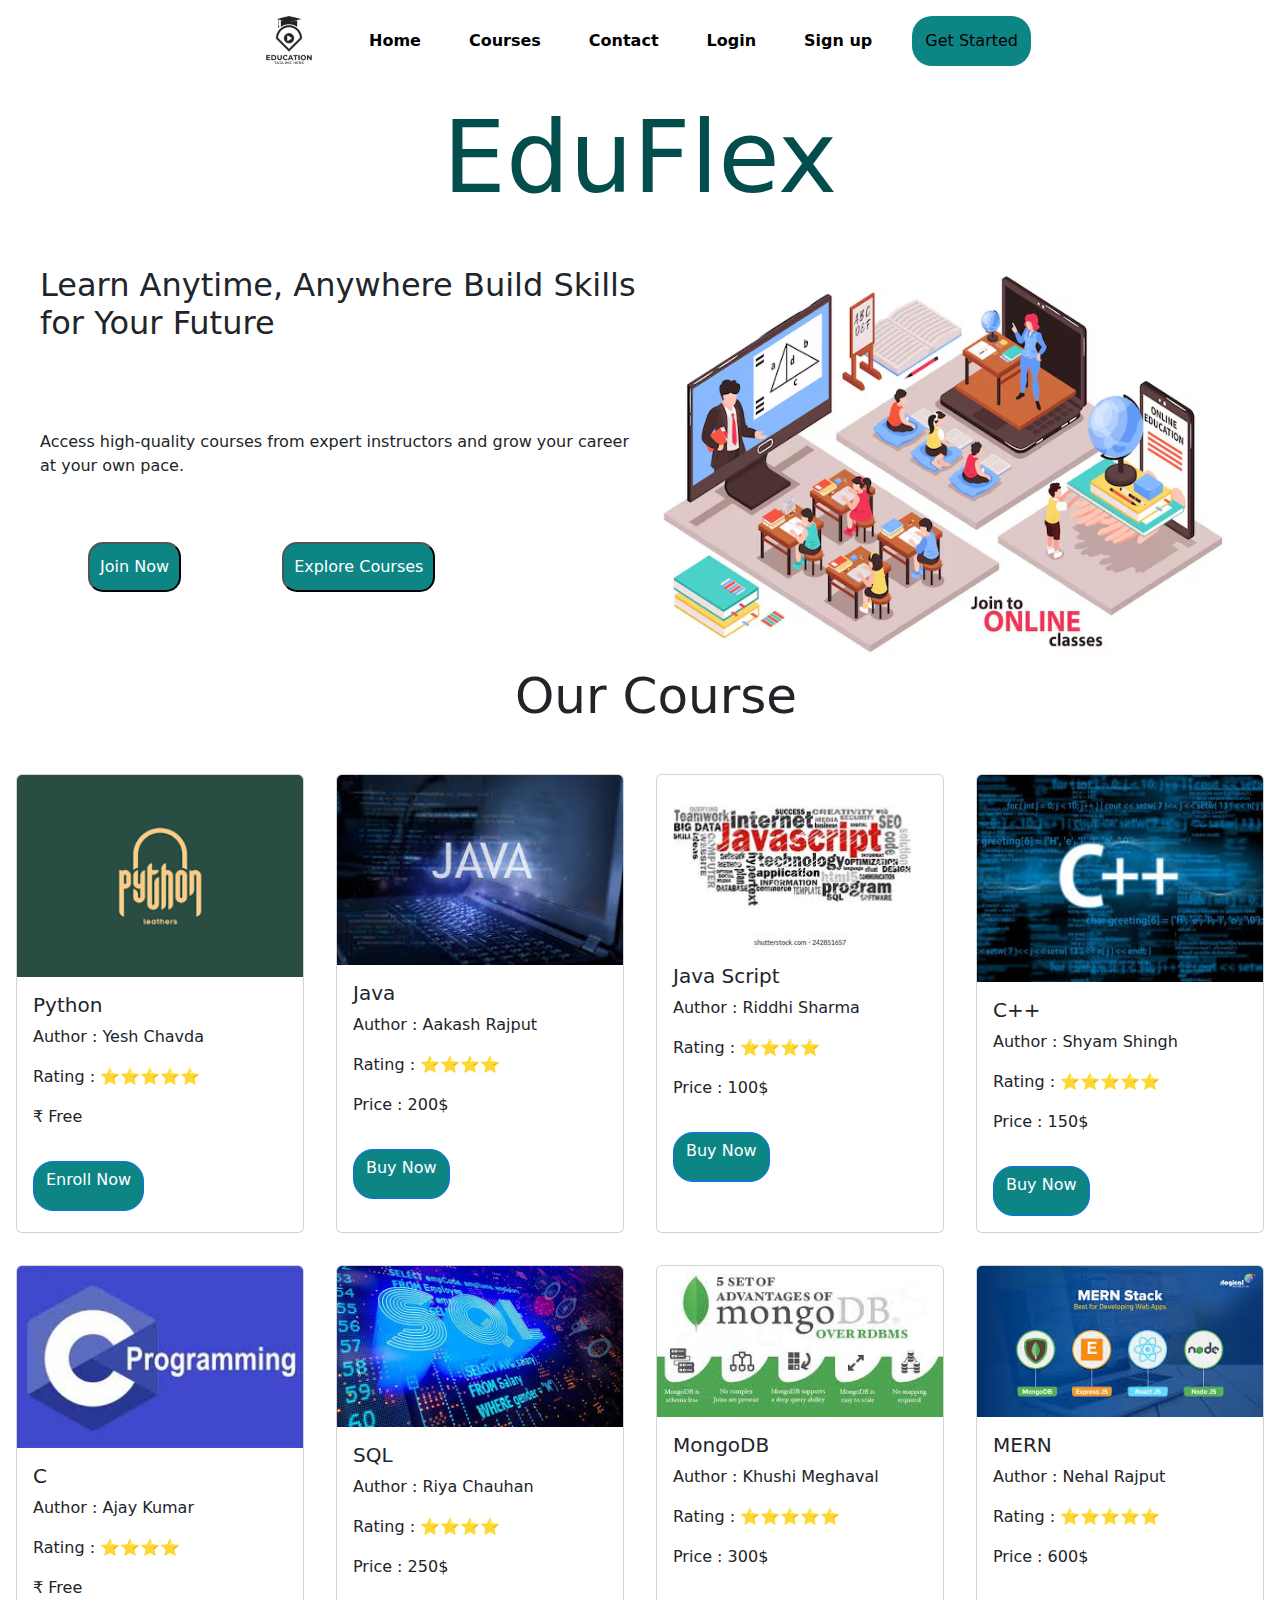
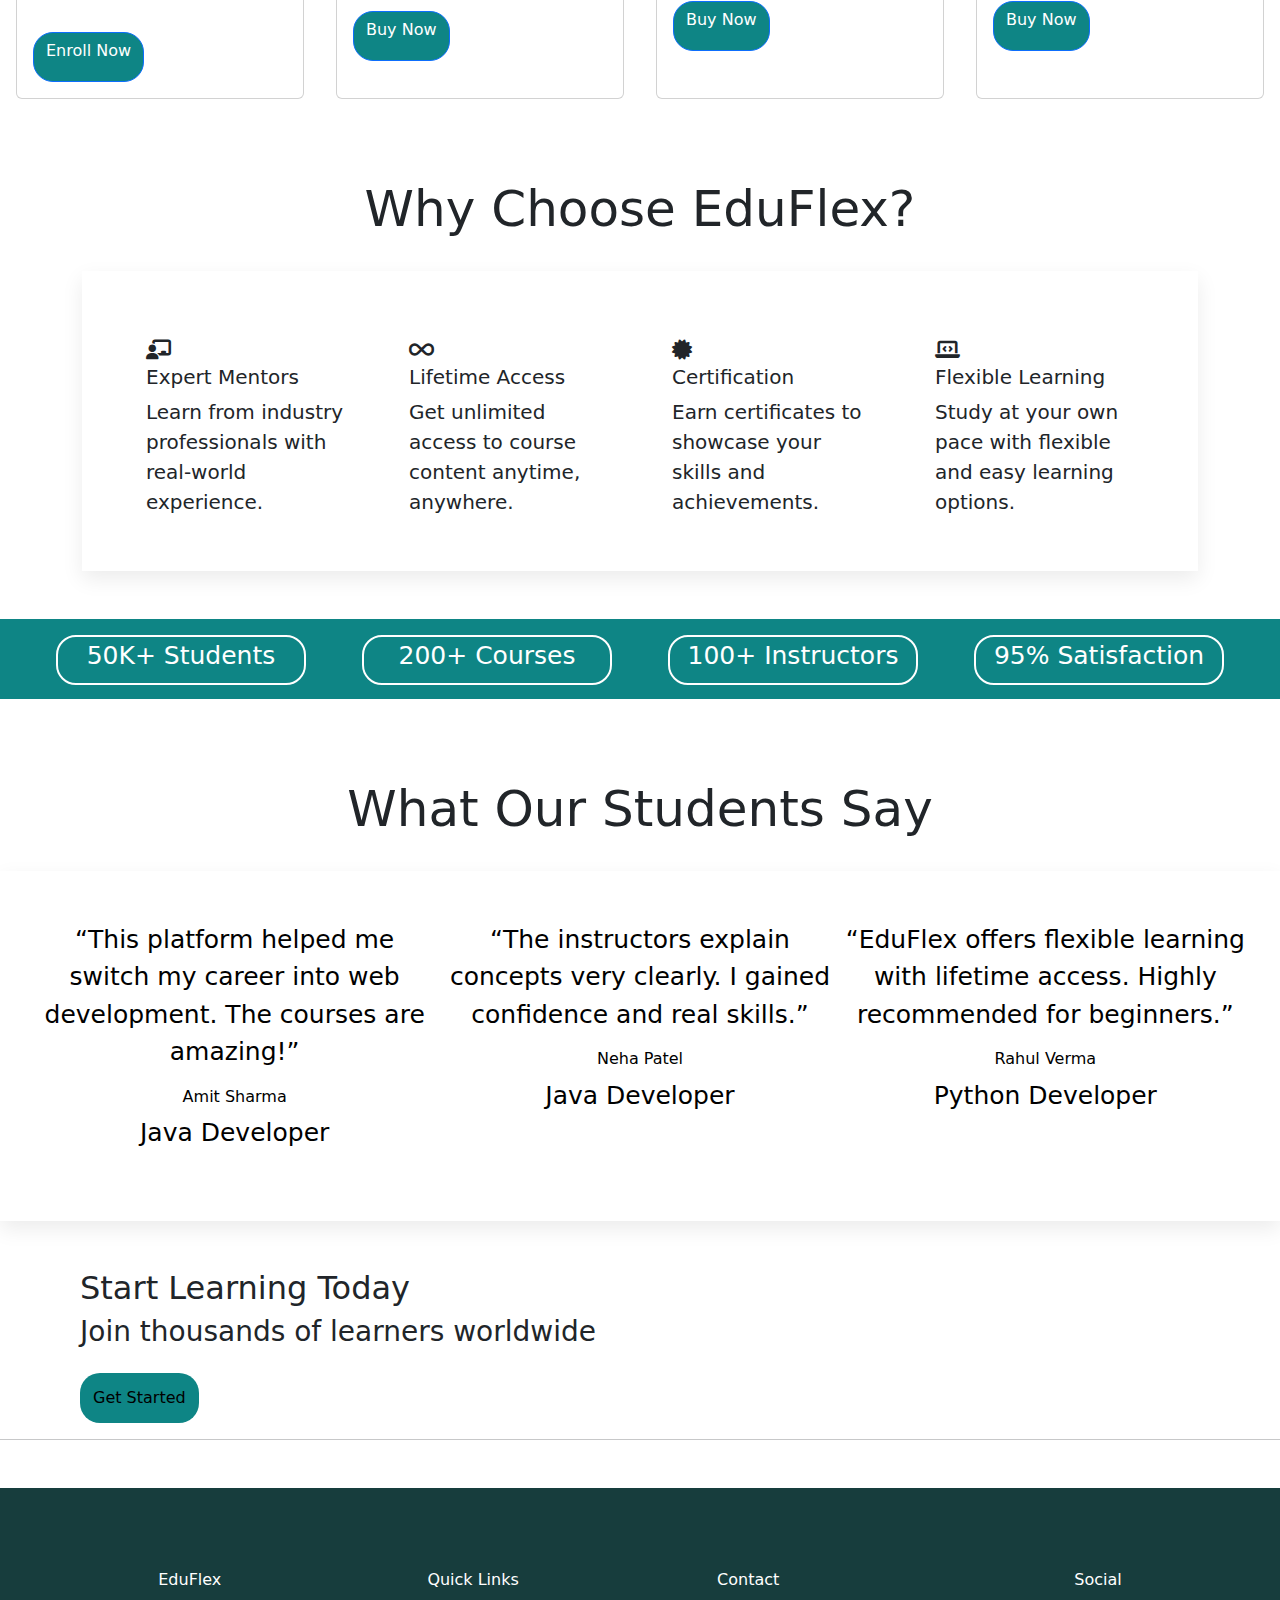
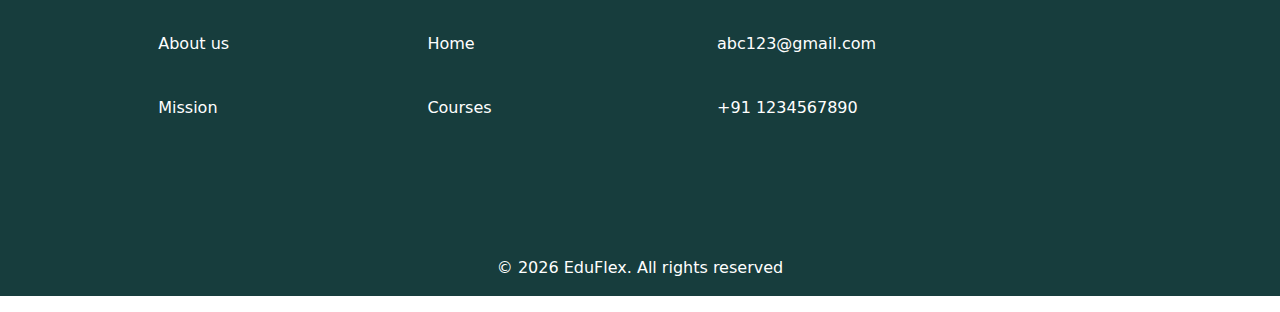
<file: index.html>
<!DOCTYPE html>
<html lang="en">

<head>
    <meta charset="UTF-8">
    <meta name="viewport" content="width=device-width, initial-scale=1.0">
    <link rel="stylesheet" href="https://cdn.jsdelivr.net/npm/bootstrap@5.3.8/dist/css/bootstrap.min.css">
    <link rel="stylesheet" href="https://cdn.jsdelivr.net/npm/bootstrap-icons@1.13.1/font/bootstrap-icons.min.css">
    <link rel="stylesheet" href="https://cdnjs.cloudflare.com/ajax/libs/font-awesome/6.5.1/css/all.min.css">

    <link rel="stylesheet" href="./CSS/style.css">
    <title>EduFlex</title>
</head>

<body>
    <header>
        <div class="nav">
            <img src="./Assets/vecteezy_education-video-logo-design-template_5170970.jpg" alt="" id="logo">
            <nav>
                <ul>
                    <li><a href="#">Home</a></li>
                    <li><a href="#">Courses</a></li>
                    <li><a href="#">Contact</a></li>
                    <li><a href="#">Login</a></li>
                    <li><a href="#">Sign up</a></li>
                </ul>
            </nav>
            <button class="btn"><a href="./start_form.html">Get Started</a></button>

        </div>
    </header>
    <h1>EduFlex</h1>
    <section class="hero">
        <div class="hero-contant">
            <h2>Learn Anytime, Anywhere Build Skills for Your Future</h2>
            <p>Access high-quality courses from expert instructors and grow your career at your own pace.</p>
            <button class="hero-btn">Join Now</button>
            <button class="hero-btn">Explore Courses</button>
        </div>
        <div class="hero-img">
            <img src="./Assets/home-schooling-isometric-composition-with-online-classes-symbols-isolated-illustration_1284-53871.avif"
                alt="" class="h-img">
        </div>
    </section>
    <section class="Featured-Courses-Section">
        <h2>Our Course</h2>
        <div class="Featured-Courses-Section-card">
            <div class="card" style="width: 18rem;">
                <img src="./Assets/download.png" class="card-img-top" alt="...">
                <div class="card-body">
                    <h5 class="card-title">Python</h5>
                    <p class="card-text">Author : Yesh Chavda</p>
                    <p class="card-text">Rating : ⭐⭐⭐⭐⭐</p>
                    <p class="card-text">₹ Free</p>
                    <a href="./python.html" class="btn btn-primary">Enroll Now</a>
                </div>
            </div>

            <div class="card" style="width: 18rem;">
                <img src="./Assets/download_1.jpeg" class="card-img-top" alt="...">
                <div class="card-body">
                    <h5 class="card-title">Java</h5>
                    <p class="card-text">Author : Aakash Rajput</p>
                    <p class="card-text">Rating : ⭐⭐⭐⭐</p>
                    <p class="card-text">Price : 200$</p>
                    <a href="./java.html" class="btn btn-primary">Buy Now</a>
                </div>
            </div>

            <div class="card" style="width: 18rem;">
                <img src="./Assets/download_3.jpeg" class="card-img-top" alt="...">
                <div class="card-body">
                    <h5 class="card-title">Java Script</h5>
                    <p class="card-text">Author : Riddhi Sharma</p>
                    <p class="card-text">Rating : ⭐⭐⭐⭐</p>
                    <p class="card-text">Price : 100$</p>
                    <a href="./javascritp.html" class="btn btn-primary">Buy Now</a>
                </div>
            </div>
            <div class="card" style="width: 18rem;">
                <img src="./Assets/download_2.jpeg" class="card-img-top" alt="...">
                <div class="card-body">
                    <h5 class="card-title">C++</h5>
                    <p class="card-text">Author : Shyam Shingh</p>
                    <p class="card-text">Rating : ⭐⭐⭐⭐⭐</p>
                    <p class="card-text"> Price : 150$</p>
                    <a href="./c++.html" class="btn btn-primary">Buy Now</a>
                </div>
            </div>
        </div>

        <div class="Featured-Courses-Section-card">
            <div class="card" style="width: 18rem;">
                <img src="./Assets/download_4.jpeg" class="card-img-top" alt="...">
                <div class="card-body">
                    <h5 class="card-title">C</h5>
                    <p class="card-text">Author : Ajay Kumar</p>
                    <p class="card-text">Rating : ⭐⭐⭐⭐</p>
                    <p class="card-text">₹ Free</p>
                    <a href="./c.html" class="btn btn-primary">Enroll Now</a>
                </div>
            </div>

            <div class="card" style="width: 18rem;">
                <img src="./Assets/download_5.jpeg" class="card-img-top" alt="...">
                <div class="card-body">
                    <h5 class="card-title">SQL</h5>
                    <p class="card-text">Author : Riya Chauhan</p>
                    <p class="card-text">Rating : ⭐⭐⭐⭐</p>
                    <p class="card-text">Price : 250$</p>
                    <a href="./sql.html" class="btn btn-primary">Buy Now</a>
                </div>
            </div>

            <div class="card" style="width: 18rem;">
                <img src="./Assets/download_6.jpeg" class="card-img-top" alt="...">
                <div class="card-body">
                    <h5 class="card-title">MongoDB</h5>
                    <p class="card-text">Author : Khushi Meghaval</p>
                    <p class="card-text">Rating : ⭐⭐⭐⭐⭐</p>
                    <p class="card-text">Price : 300$</p>
                    <a href="./mongodb.html" class="btn btn-primary">Buy Now</a>
                </div>
            </div>
            <div class="card" style="width: 18rem;">
                <img src="./Assets/download_7.jpeg" class="card-img-top" alt="...">
                <div class="card-body">
                    <h5 class="card-title">MERN</h5>
                    <p class="card-text">Author : Nehal Rajput</p>
                    <p class="card-text">Rating : ⭐⭐⭐⭐⭐</p>
                    <p class="card-text">Price : 600$</p>
                    <a href="./mern.html" class="btn btn-primary">Buy Now</a>
                </div>
            </div>
        </div>
    </section>

    <section class="why-choose-us">
        <div class="container">
            <h2>Why Choose EduFlex?</h2>
            <div class="container-div">
                <div>
                    <i class="fas fa-chalkboard-teacher"></i>
                    <h5>Expert Mentors</h5>
                    <p>Learn from industry professionals with real-world experience.</p>
                </div>

                <div>
                    <i class="fas fa-infinity"></i>
                    <h5>Lifetime Access</h5>
                    <p>Get unlimited access to course content anytime, anywhere.</p>
                </div>

                <div>
                    <i class="fas fa-certificate"></i>
                    <h5>Certification</h5>
                    <p>Earn certificates to showcase your skills and achievements.</p>
                </div>

                <div>
                    <i class="fas fa-laptop-code"></i>
                    <h5>Flexible Learning</h5>
                    <p>Study at your own pace with flexible and easy learning options.</p>
                </div>
            </div>
        </div>
    </section>


    <section class="Statistics-Section">
        <div>50K+ Students</div>
        <div>200+ Courses</div>
        <div>100+ Instructors</div>
        <div>95% Satisfaction</div>
    </section>

    <section class="testimonials">
        <div class="testimonials-container">
            <h2>What Our Students Say</h2>
            <div class="testimonials-container-div">
                <div>
                    <p>“This platform helped me switch my career into web development. The courses are amazing!”</p>
                    <h6>Amit Sharma</h6>
                    <span>Java Developer</span>
                </div>

                <div>
                    <p>“The instructors explain concepts very clearly. I gained confidence and real skills.”</p>
                    <h6>Neha Patel</h6>
                    <span>Java Developer</span>
                </div>

                <div>
                    <p>“EduFlex offers flexible learning with lifetime access. Highly recommended for beginners.”</p>
                    <h6>Rahul Verma</h6>
                    <span>Python Developer</span>
                </div>
            </div>
        </div>
    </section>

    <section class="CTA">
        <h2>Start Learning Today</h2>
        <h3>Join thousands of learners worldwide</h3>
        <button class="btn"><a href="./start_form.html">Get Started</a></button>
    </section>

    <hr>
    <footer class="footer">
        <div class="footer-links">
            <div>
                <div><a href="#">EduFlex</a></div>
                <div><a href="#">About us</a></div>
                <div><a href="#">Mission</a></div>
            </div>
            <div>
                <div><a href="#">Quick Links</a></div>
                <div><a href="#">Home</a></div>
                <div><a href="#">Courses</a></div>
            </div>
            <div>
                <div><a href="#">Contact</a></div>
                <div><a href="#">abc123@gmail.com</a></div>
                <div><a href="#">+91 1234567890</a></div>
            </div>
            <div>
                <div><a href="#">Social </a></div>
            </div>
        </div>
        <p>© 2026 EduFlex. All rights reserved </p>
    </footer>

    <script src="https://cdn.jsdelivr.net/npm/bootstrap@5.3.8/dist/js/bootstrap.bundle.min.js"></script>
</body>

</html>
</file>
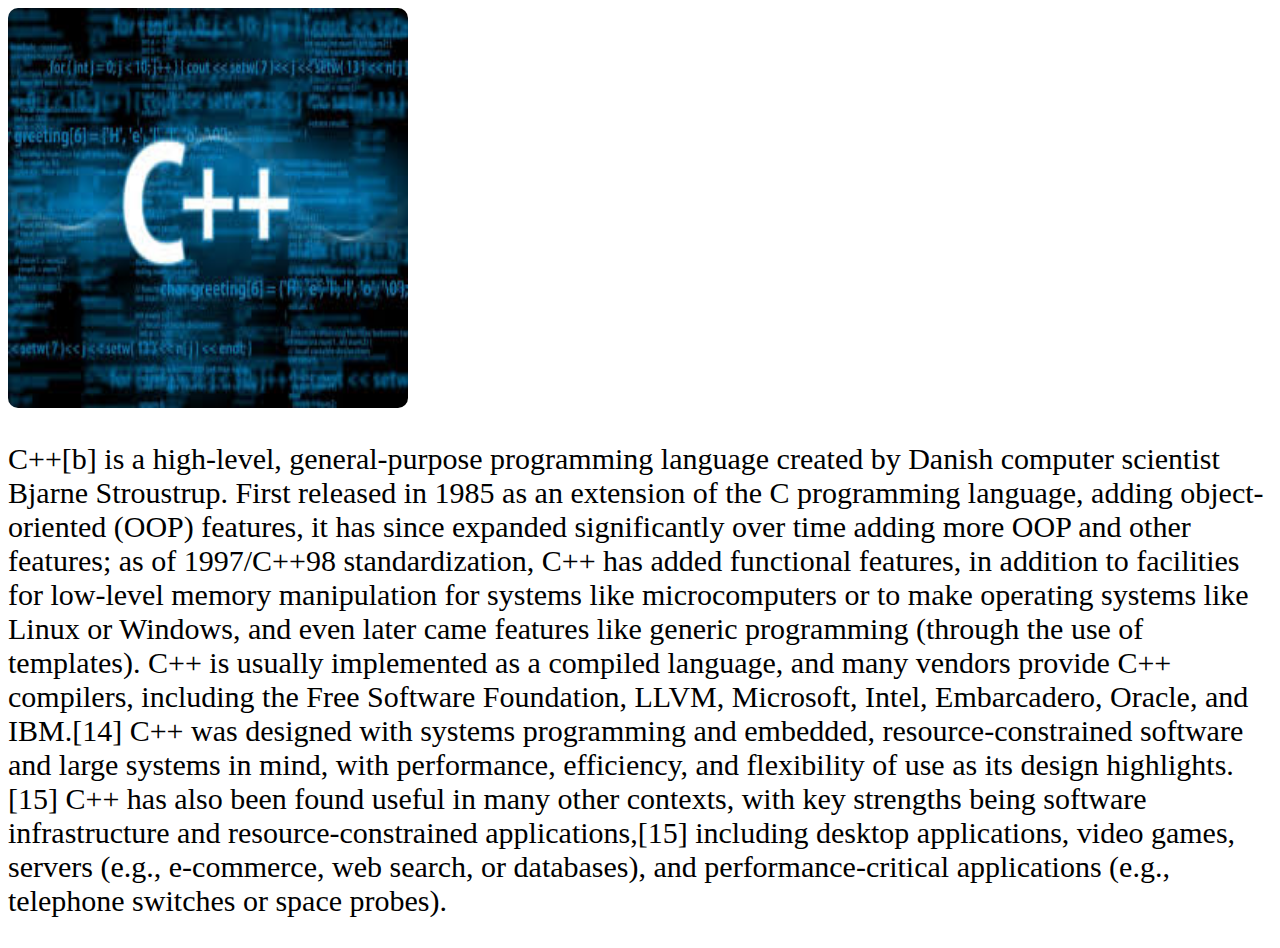
<file: c++.html>
<!DOCTYPE html>
<html lang="en">

<head>
    <meta charset="UTF-8">
    <meta name="viewport" content="width=device-width, initial-scale=1.0">
    <title>C++</title>
    <style>
         img {
            height: 400px;
            width: 400px;
            border-radius: 10px;
        }
        p{
            font-size: 30px;
        }
    </style>
</head>

<body>
    <img src="./Assets/download_2.jpeg" alt="">
    <p>C++[b] is a high-level, general-purpose programming language created by Danish computer scientist Bjarne
        Stroustrup. First released in 1985 as an extension of the C programming language, adding object-oriented (OOP)
        features, it has since expanded significantly over time adding more OOP and other features; as of 1997/C++98
        standardization, C++ has added functional features, in addition to facilities for low-level memory manipulation
        for systems like microcomputers or to make operating systems like Linux or Windows, and even later came features
        like generic programming (through the use of templates). C++ is usually implemented as a compiled language, and
        many vendors provide C++ compilers, including the Free Software Foundation, LLVM, Microsoft, Intel, Embarcadero,
        Oracle, and IBM.[14]

        C++ was designed with systems programming and embedded, resource-constrained software and large systems in mind,
        with performance, efficiency, and flexibility of use as its design highlights.[15] C++ has also been found
        useful in many other contexts, with key strengths being software infrastructure and resource-constrained
        applications,[15] including desktop applications, video games, servers (e.g., e-commerce, web search, or
        databases), and performance-critical applications (e.g., telephone switches or space probes).</p>
</body>

</html>
</file>
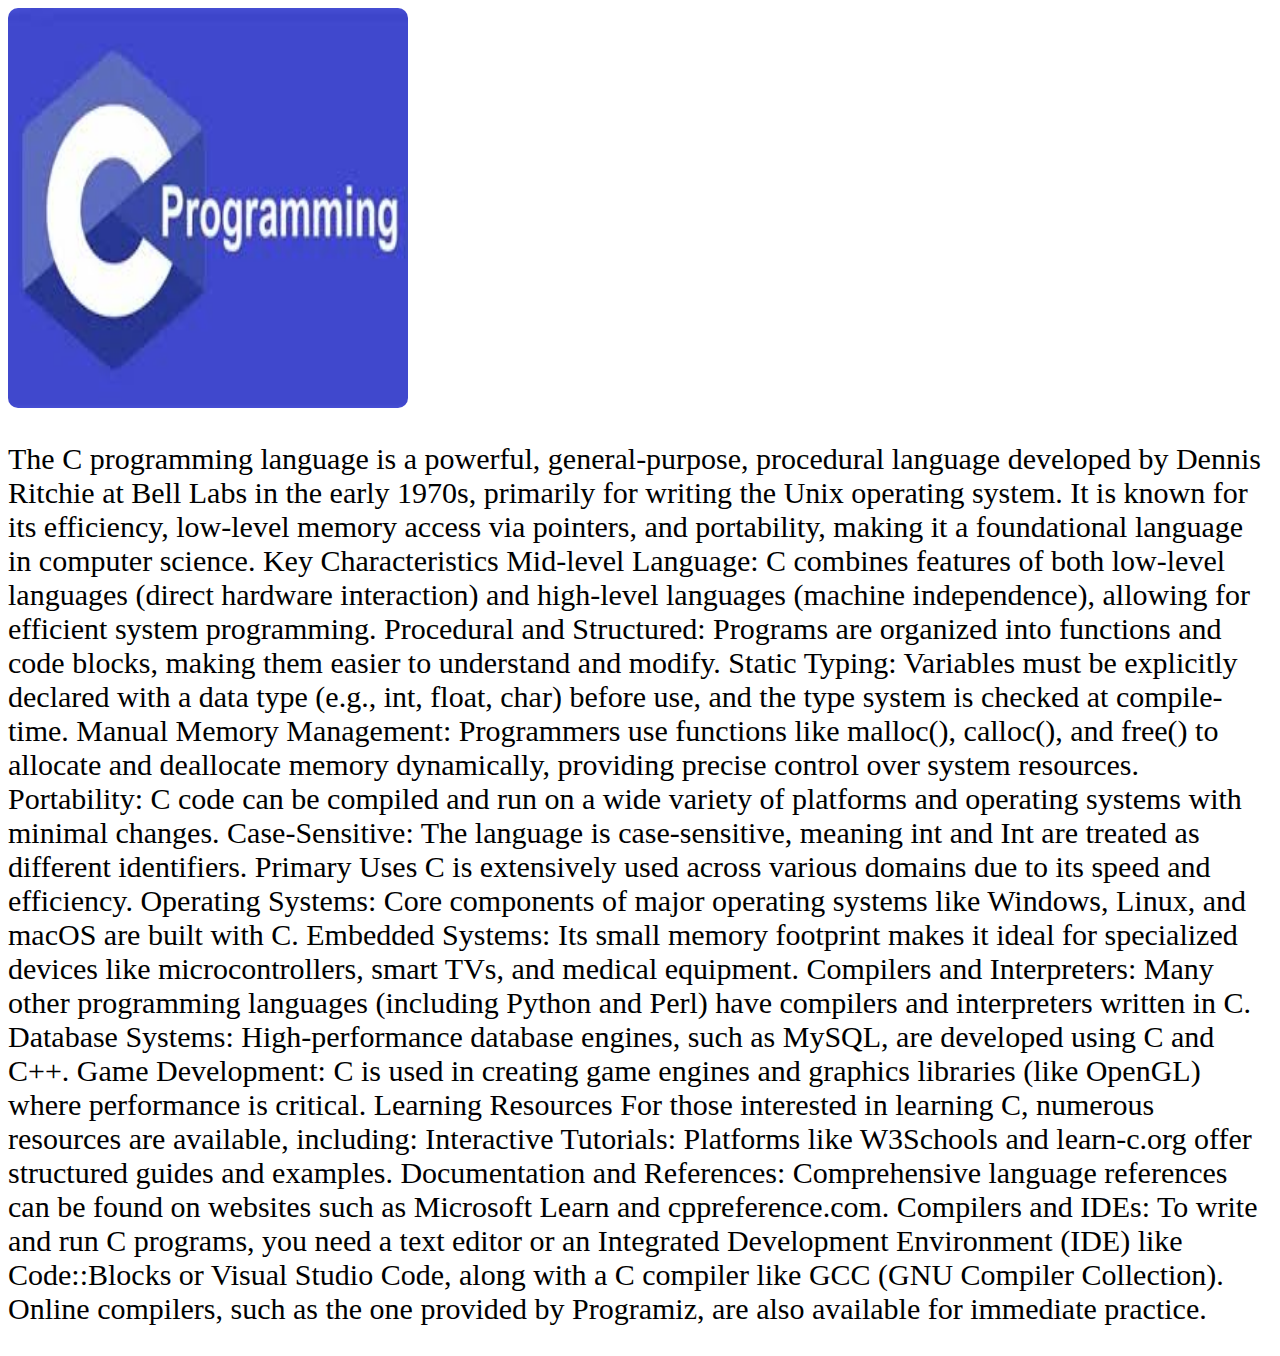
<file: c.html>
<!DOCTYPE html>
<html lang="en">

<head>
    <meta charset="UTF-8">
    <meta name="viewport" content="width=device-width, initial-scale=1.0">
    <title>C</title>
    <style>
         img {
            height: 400px;
            width: 400px;
            border-radius: 10px;
        }
        p{
            font-size: 30px;
        }
    </style>
</head>

<body>
    <img src="./Assets/download_4.jpeg" alt="">
    <p>The C programming language is a powerful, general-purpose, procedural language developed by Dennis Ritchie at
        Bell Labs in the early 1970s, primarily for writing the Unix operating system. It is known for its efficiency,
        low-level memory access via pointers, and portability, making it a foundational language in computer science.
        Key Characteristics
        Mid-level Language: C combines features of both low-level languages (direct hardware interaction) and high-level
        languages (machine independence), allowing for efficient system programming.
        Procedural and Structured: Programs are organized into functions and code blocks, making them easier to
        understand and modify.
        Static Typing: Variables must be explicitly declared with a data type (e.g., int, float, char) before use, and
        the type system is checked at compile-time.
        Manual Memory Management: Programmers use functions like malloc(), calloc(), and free() to allocate and
        deallocate memory dynamically, providing precise control over system resources.
        Portability: C code can be compiled and run on a wide variety of platforms and operating systems with minimal
        changes.
        Case-Sensitive: The language is case-sensitive, meaning int and Int are treated as different identifiers.
        Primary Uses
        C is extensively used across various domains due to its speed and efficiency.
        Operating Systems: Core components of major operating systems like Windows, Linux, and macOS are built with C.
        Embedded Systems: Its small memory footprint makes it ideal for specialized devices like microcontrollers, smart
        TVs, and medical equipment.
        Compilers and Interpreters: Many other programming languages (including Python and Perl) have compilers and
        interpreters written in C.
        Database Systems: High-performance database engines, such as MySQL, are developed using C and C++.
        Game Development: C is used in creating game engines and graphics libraries (like OpenGL) where performance is
        critical.
        Learning Resources
        For those interested in learning C, numerous resources are available, including:
        Interactive Tutorials: Platforms like W3Schools and learn-c.org offer structured guides and examples.
        Documentation and References: Comprehensive language references can be found on websites such as Microsoft Learn
        and cppreference.com.
        Compilers and IDEs: To write and run C programs, you need a text editor or an Integrated Development Environment
        (IDE) like Code::Blocks or Visual Studio Code, along with a C compiler like GCC (GNU Compiler Collection).
        Online compilers, such as the one provided by Programiz, are also available for immediate practice. </p>
</body>

</html>
</file>
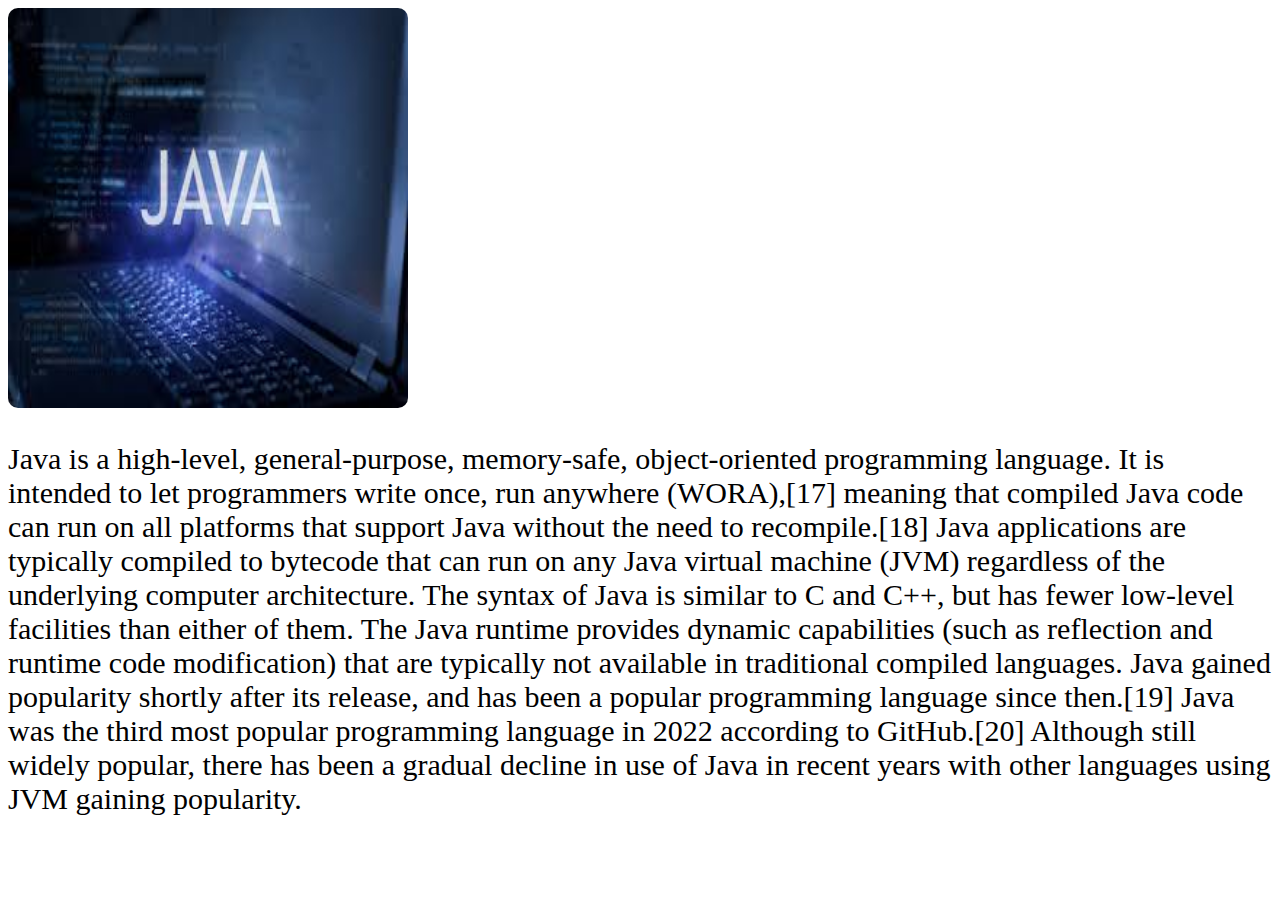
<file: java.html>
<!DOCTYPE html>
<html lang="en">

<head>
    <meta charset="UTF-8">
    <meta name="viewport" content="width=device-width, initial-scale=1.0">
    <title>Java</title>
    <style>
         img {
            height: 400px;
            width: 400px;
            border-radius: 10px;
        }
        p{
            font-size: 30px;
        }
    </style>
</head>

<body>
    <img src="./Assets/download_1.jpeg" alt="">
    <p>Java is a high-level, general-purpose, memory-safe, object-oriented programming language. It is intended to let
        programmers write once, run anywhere (WORA),[17] meaning that compiled Java code can run on all platforms that
        support Java without the need to recompile.[18] Java applications are typically compiled to bytecode that can
        run on any Java virtual machine (JVM) regardless of the underlying computer architecture. The syntax of Java is
        similar to C and C++, but has fewer low-level facilities than either of them. The Java runtime provides dynamic
        capabilities (such as reflection and runtime code modification) that are typically not available in traditional
        compiled languages.

        Java gained popularity shortly after its release, and has been a popular programming language since then.[19]
        Java was the third most popular programming language in 2022 according to GitHub.[20] Although still widely
        popular, there has been a gradual decline in use of Java in recent years with other languages using JVM gaining
        popularity.</p>
</body>

</html>
</file>
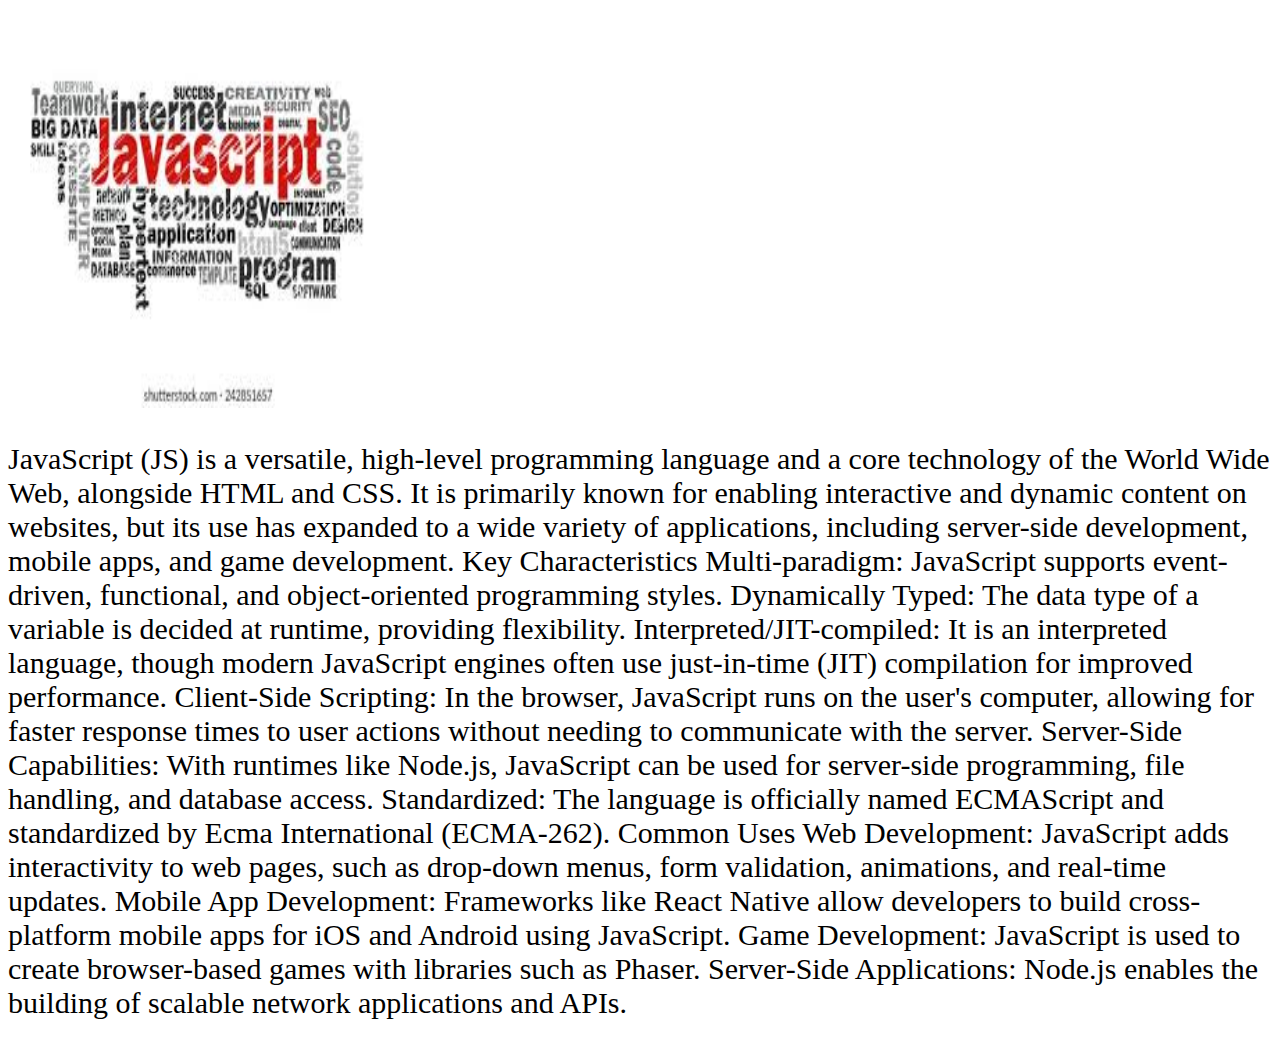
<file: javascritp.html>
<!DOCTYPE html>
<html lang="en">

<head>
    <meta charset="UTF-8">
    <meta name="viewport" content="width=device-width, initial-scale=1.0">
    <title>Java Script</title>
    <style>
         img {
            height: 400px;
            width: 400px;
            border-radius: 10px;
        }
        p{
            font-size: 30px;
        }
    </style>
</head>

<body>
    <img src="./Assets/download_3.jpeg" alt="">
    <p>JavaScript (JS) is a versatile, high-level programming language and a core technology of the World Wide Web,
        alongside HTML and CSS. It is primarily known for enabling interactive and dynamic content on websites, but its
        use has expanded to a wide variety of applications, including server-side development, mobile apps, and game
        development.
        Key Characteristics
        Multi-paradigm: JavaScript supports event-driven, functional, and object-oriented programming styles.
        Dynamically Typed: The data type of a variable is decided at runtime, providing flexibility.
        Interpreted/JIT-compiled: It is an interpreted language, though modern JavaScript engines often use just-in-time
        (JIT) compilation for improved performance.
        Client-Side Scripting: In the browser, JavaScript runs on the user's computer, allowing for faster response
        times to user actions without needing to communicate with the server.
        Server-Side Capabilities: With runtimes like Node.js, JavaScript can be used for server-side programming, file
        handling, and database access.
        Standardized: The language is officially named ECMAScript and standardized by Ecma International (ECMA-262).
        Common Uses
        Web Development: JavaScript adds interactivity to web pages, such as drop-down menus, form validation,
        animations, and real-time updates.
        Mobile App Development: Frameworks like React Native allow developers to build cross-platform mobile apps for
        iOS and Android using JavaScript.
        Game Development: JavaScript is used to create browser-based games with libraries such as Phaser.
        Server-Side Applications: Node.js enables the building of scalable network applications and APIs. </p>
</body>

</html>
</file>
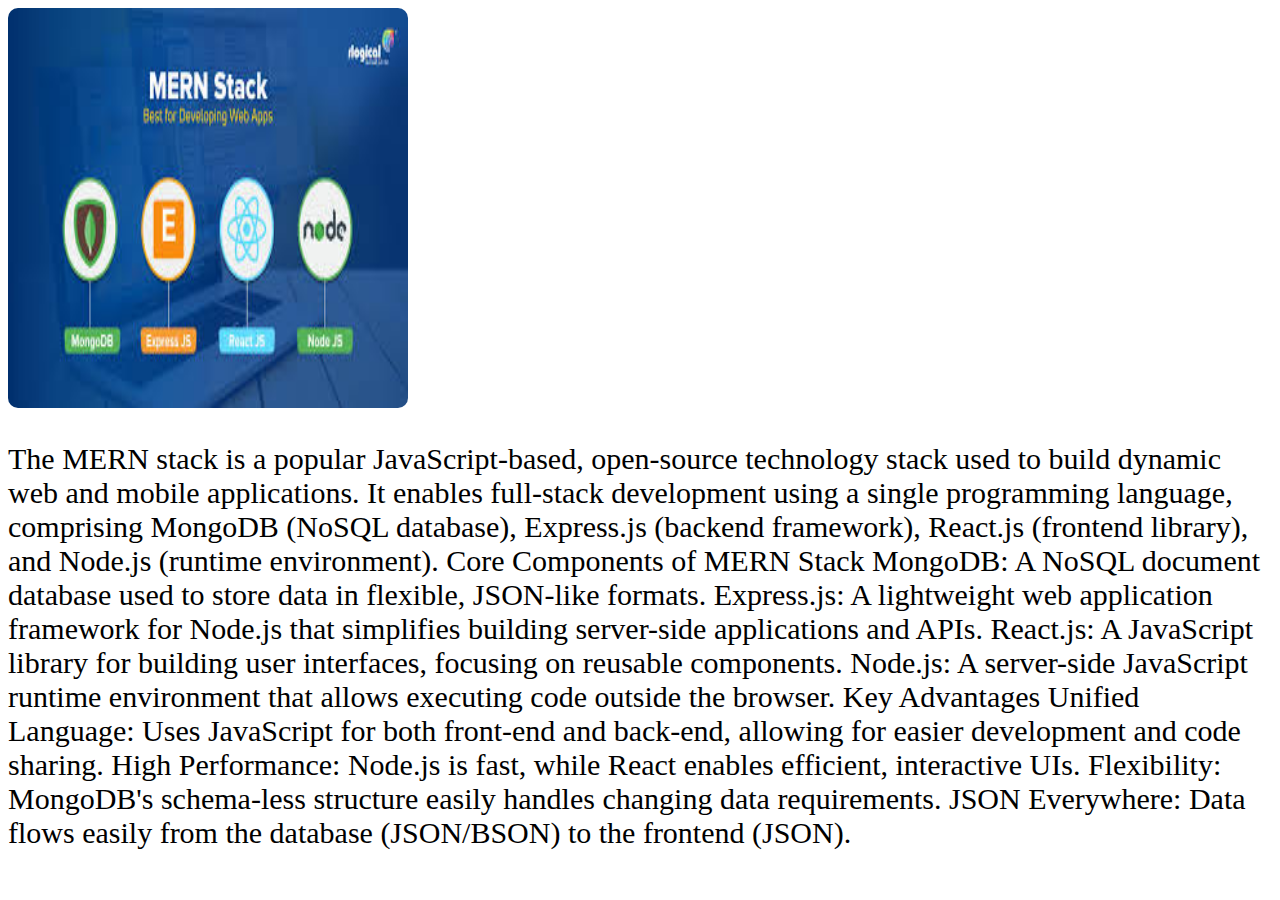
<file: mern.html>
<!DOCTYPE html>
<html lang="en">

<head>
    <meta charset="UTF-8">
    <meta name="viewport" content="width=device-width, initial-scale=1.0">
    <title>MERN</title>
    <style>
        img {
            height: 400px;
            width: 400px;
            border-radius: 10px;
        }
        p{
            font-size: 30px;
        }
    </style>
</head>

<body>
    <img src="./Assets/download_7.jpeg" alt="">
    <p>The MERN stack is a popular JavaScript-based, open-source technology stack used to build dynamic web and mobile
        applications. It enables full-stack development using a single programming language, comprising MongoDB (NoSQL
        database), Express.js (backend framework), React.js (frontend library), and Node.js (runtime environment).
        Core Components of MERN Stack
        MongoDB: A NoSQL document database used to store data in flexible, JSON-like formats.
        Express.js: A lightweight web application framework for Node.js that simplifies building server-side
        applications and APIs.
        React.js: A JavaScript library for building user interfaces, focusing on reusable components.
        Node.js: A server-side JavaScript runtime environment that allows executing code outside the browser.
        Key Advantages
        Unified Language: Uses JavaScript for both front-end and back-end, allowing for easier development and code
        sharing.
        High Performance: Node.js is fast, while React enables efficient, interactive UIs.
        Flexibility: MongoDB's schema-less structure easily handles changing data requirements.
        JSON Everywhere: Data flows easily from the database (JSON/BSON) to the frontend (JSON).
    </p>
</body>

</html>
</file>
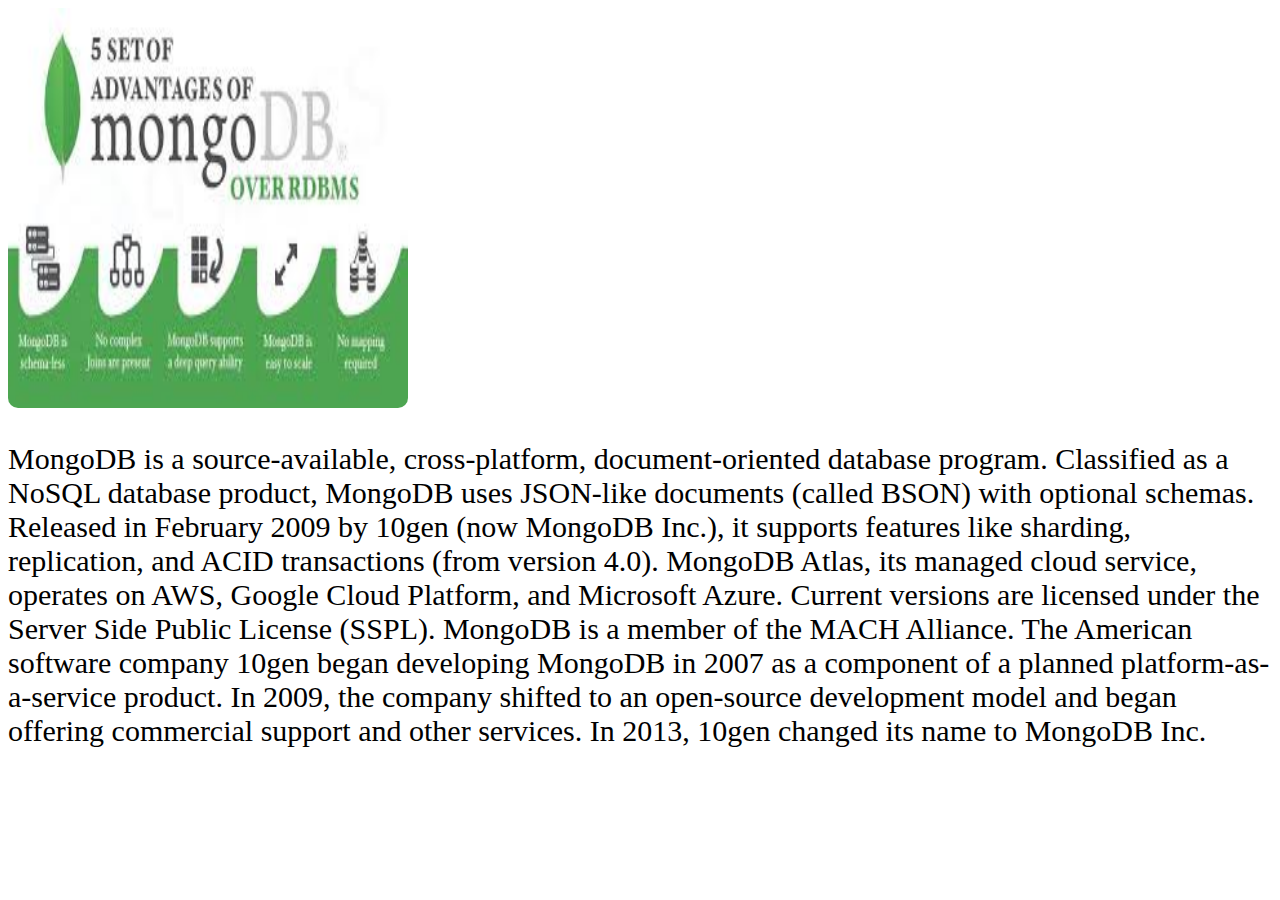
<file: mongodb.html>
<!DOCTYPE html>
<html lang="en">

<head>
    <meta charset="UTF-8">
    <meta name="viewport" content="width=device-width, initial-scale=1.0">
    <title>MongoDB</title>
    <style>
         img {
            height: 400px;
            width: 400px;
            border-radius: 10px;
        }
        p{
            font-size: 30px;
        }
    </style>
</head>

<body>
    <img src="./Assets/download_6.jpeg" alt="">
    <p>MongoDB is a source-available, cross-platform, document-oriented database program. Classified as a NoSQL database
        product, MongoDB uses JSON-like documents (called BSON) with optional schemas. Released in February 2009 by
        10gen (now MongoDB Inc.), it supports features like sharding, replication, and ACID transactions (from version
        4.0). MongoDB Atlas, its managed cloud service, operates on AWS, Google Cloud Platform, and Microsoft Azure.
        Current versions are licensed under the Server Side Public License (SSPL). MongoDB is a member of the MACH
        Alliance.
        The American software company 10gen began developing MongoDB in 2007 as a component of a planned
        platform-as-a-service product. In 2009, the company shifted to an open-source development model and began
        offering commercial support and other services. In 2013, 10gen changed its name to MongoDB Inc.
    </p>
</body>

</html>
</file>
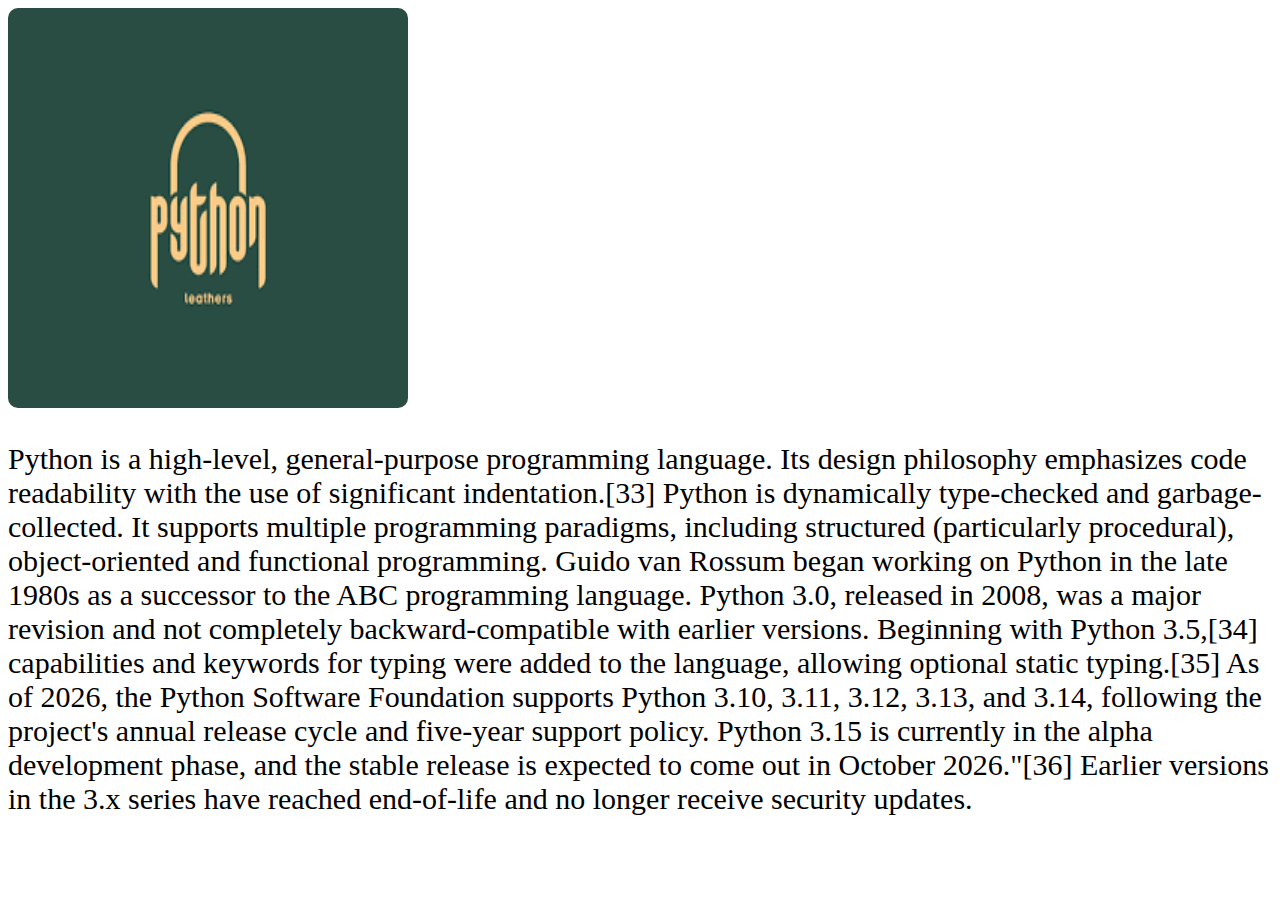
<file: python.html>
<!DOCTYPE html>
<html lang="en">

<head>
    <meta charset="UTF-8">
    <meta name="viewport" content="width=device-width, initial-scale=1.0">
    <title>Python</title>
    <style>
         img {
            height: 400px;
            width: 400px;
            border-radius: 10px;
        }
        p{
            font-size: 30px;
        }
    </style>
</head>

<body>
    <img src="./Assets/download.png" alt="">
    <p>Python is a high-level, general-purpose programming language. Its design philosophy emphasizes code readability
        with the use of significant indentation.[33] Python is dynamically type-checked and garbage-collected. It
        supports multiple programming paradigms, including structured (particularly procedural), object-oriented and
        functional programming.

        Guido van Rossum began working on Python in the late 1980s as a successor to the ABC programming language.
        Python 3.0, released in 2008, was a major revision and not completely backward-compatible with earlier versions.
        Beginning with Python 3.5,[34] capabilities and keywords for typing were added to the language, allowing
        optional static typing.[35] As of 2026, the Python Software Foundation supports Python 3.10, 3.11, 3.12, 3.13,
        and 3.14, following the project's annual release cycle and five-year support policy. Python 3.15 is currently in
        the alpha development phase, and the stable release is expected to come out in October 2026."[36] Earlier
        versions in the 3.x series have reached end-of-life and no longer receive security updates.</p>
</body>

</html>
</file>
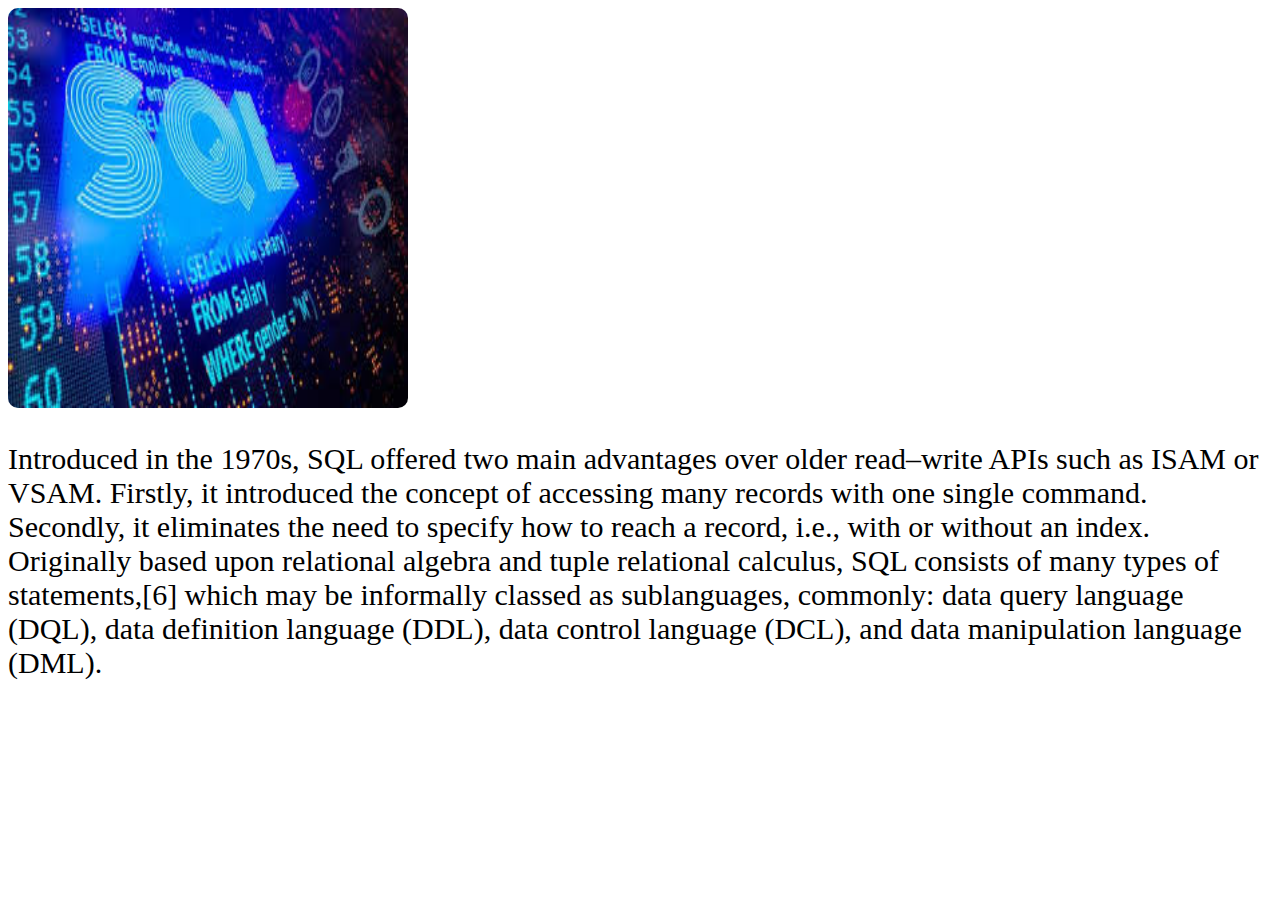
<file: sql.html>
<!DOCTYPE html>
<html lang="en">

<head>
    <meta charset="UTF-8">
    <meta name="viewport" content="width=device-width, initial-scale=1.0">
    <title>SQL</title>
    <style>
         img {
            height: 400px;
            width: 400px;
            border-radius: 10px;
        }
        p{
            font-size: 30px;
        }
    </style>
</head>

<body>
    <img src="./Assets/download_5.jpeg" alt="">
    <p>Introduced in the 1970s, SQL offered two main advantages over older read–write APIs such as ISAM or VSAM.
        Firstly, it introduced the concept of accessing many records with one single command. Secondly, it eliminates
        the need to specify how to reach a record, i.e., with or without an index.

        Originally based upon relational algebra and tuple relational calculus, SQL consists of many types of
        statements,[6] which may be informally classed as sublanguages, commonly: data query language (DQL), data
        definition language (DDL), data control language (DCL), and data manipulation language (DML).</p>
</body>

</html>
</file>
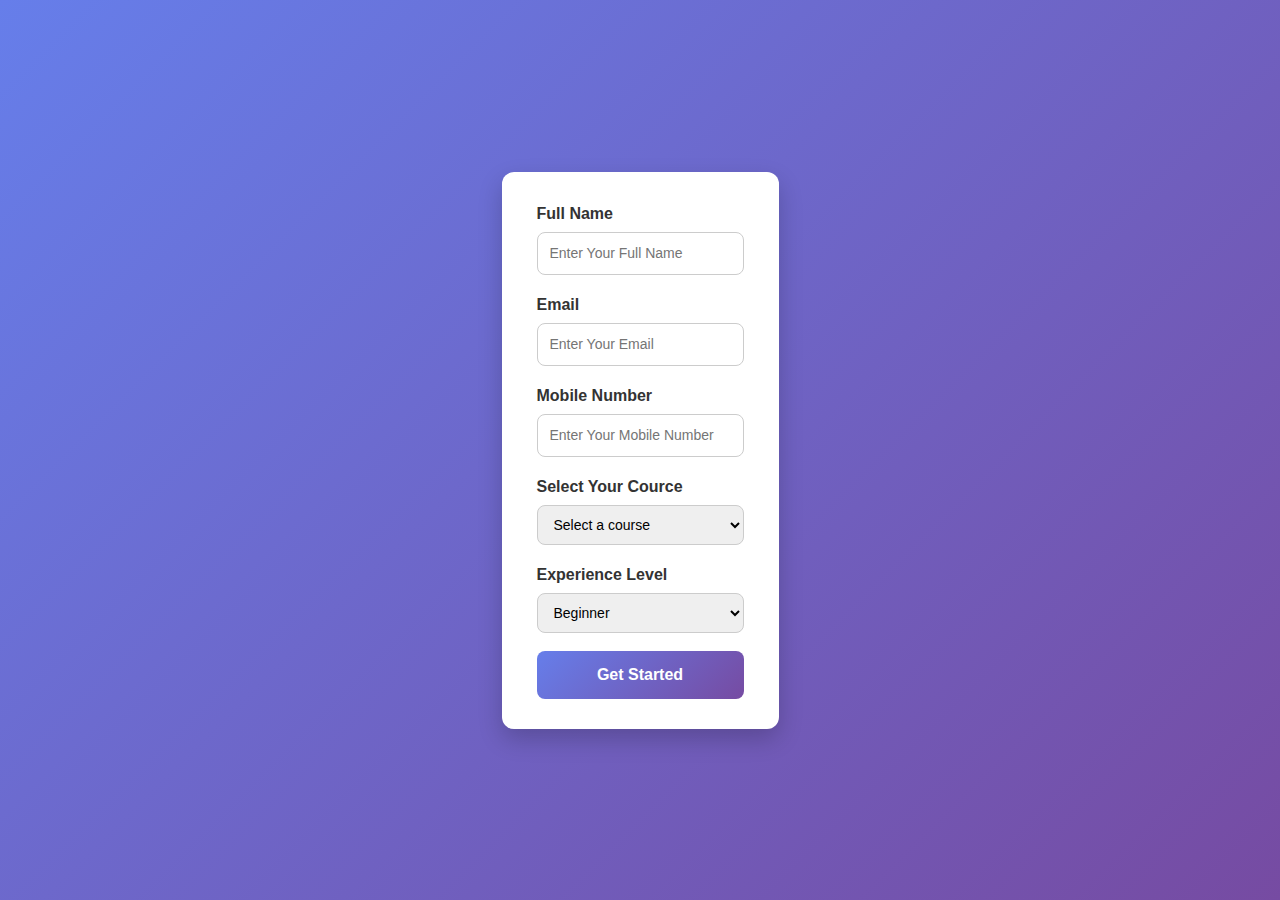
<file: start_form.html>
<!DOCTYPE html>
<html lang="en">

<head>
    <meta charset="UTF-8">
    <meta name="viewport" content="width=device-width, initial-scale=1.0">
    <title>Start Your Cource</title>
    <link rel="stylesheet" href="https://cdn.jsdelivr.net/npm/bootstrap@5.3.8/dist/css/bootstrap.min.css">
    <link rel="stylesheet" href="./CSS/start_form.css">
</head>

<body>
    <form id="contact-form">
        <div class="form">
            <label for="Fname">Full Name</label>
            <input type="text" id="Fname" placeholder="Enter Your Full Name"><br>
            <label for="Email">Email</label>
            <input type="Email" id="Email" placeholder="Enter Your Email"><br>
            <label for="Mo. Numbar">Mobile Number</label>
            <input type="number" id="Mo. Number" placeholder="Enter Your Mobile Number"><br>
            <label for="Cource">Select Your Cource</label>
            <select required>
                <option>Select a course</option>
                <option>Web Development</option>
                <option>Python Programming</option>
                <option>Java Programming</option>
                <option>Data Science</option>
            </select><br>
            <label for="Experience Level">Experience Level</label>
            <select>
                <option>Beginner</option>
                <option>Intermediate</option>
                <option>Advanced</option>
            </select><br>
            <button type="submit" class="btn">Get Started</button>
        </div>
    </form>
    <script src="https://cdn.jsdelivr.net/npm/bootstrap@5.3.8/dist/js/bootstrap.bundle.min.js"></script>
</body>

</html>
</file>
<file: CSS/style.css>
* {
    padding: 0;
    margin: 0;
}


header{
    display: flex;
    justify-content:space-evenly;
}

#logo{
    height: 80px;
    width: 80px;
}

nav ul {
    display: flex;
    justify-content: center;
    list-style-type: none;
    padding: 1em;
    }


nav a {
    text-decoration: none;
    color: rgb(0, 0, 0);
    padding: 0.8rem 1.5rem;
    display: block;
    font-weight: bold;
        }

.btn{
    border-radius: 20px;
    background-color: #0E8585;
    color: white;
    height: 50px;
    text-align: center;
    margin-top: 1rem;
}

h1{
    margin-bottom: 3rem;
    text-align: center ;
    color: #034d4d;
    font-size: 100px;
}

.hero-contant{
    height: 400px;
    width: 600px;
}
.hero-contant p{
    padding-top: 5rem;
}

.hero-img{
    height: 400px;
    width: 600px;
}

.h-img{
    height: 400px;
    width: 600px;
}

.hero{
    display: flex;
    justify-content: center;
}

.hero-btn{
    border-radius: 15px;
    background-color: #0E8585;
    color: white;
    height: 50px;
    text-align: center;
    padding: 10px;
    margin: 3rem;
}

.Featured-Courses-Section h2{
    margin-bottom: 3rem;
    margin-left: 2rem;
    text-align: center;
    font-size: 50px;
}

.Featured-Courses-Section-card{
 display: flex;
 justify-content: space-around;
 margin-top: 2rem;
}

.container h2{
    text-align: center;
    margin-top: 5rem;
    margin-bottom: 2rem;
    font-size: 50px;
}

.container-div{
    display: flex;
    justify-content: space-evenly;
    box-shadow: 0 8px 20px rgba(0, 0, 0, 0.08);
    height: 300px;
    width: 100%;
    padding: 2rem;
}

.container-div div{
    height: 70px;
    width: 300px;
    padding: 2rem;
    font-size: 20px;
    
}


.Statistics-Section{
    margin-top: 3rem;
    background-color: #0E8585;
    display: flex;
    justify-content: space-evenly;
    height: 80px;
}
.Statistics-Section div{
    color: #ffffff;
    height: 50px;
    width: 250px;
    border: 2px solid #ffffff;
    border-radius: 20px;
    text-align: center;
    margin-top: 1rem;
    font-size: 25px;
}

.testimonials-container h2{
    text-align: center;
    margin-top: 5rem;
    margin-bottom: 2rem;
    font-size: 50px;
}


.testimonials-container-div{
    display: flex;
    justify-content: space-evenly;
    box-shadow: 0 8px 20px rgba(0, 0, 0, 0.08);
    height: 350px;
    width: 100%;
    padding: 2rem;
}

.testimonials-container-div div{
    color: #000000;
    height: 150px;
    width: 470px;
    border: 2px solid #ffffff;
    border-radius: 20px;
    text-align: center;
    margin-top: 1rem;
    font-size: 25px;
}


.CTA{
    margin-top: 3rem;
    margin-left: 5rem;
}

.footer{
    margin-top: 3rem;
    background-color: #173d3d;
    color: #ffffff;
}

.footer-links{
    display: flex; 
    justify-content: space-evenly;
}

.footer div{
    margin: 2.5rem;
}

.footer div a{
    text-decoration: none;
    color: #ffffff;
}

.footer p{
    text-align: center;
    padding: 1rem;
}

a{
    text-decoration: none;
    color: #000000;
}
</file>
<file: CSS/start_form.css>
body {
    min-height: 100vh;
    background: linear-gradient(135deg, #667eea, #764ba2);
    display: flex;
    justify-content: center;
    align-items: center;
    font-family: Arial, Helvetica, sans-serif;
}


.form {
    background-color: #ffffff;
    padding: 30px 35px;
    width: 100%;
    max-width: 420px;
    border-radius: 12px;
    box-shadow: 0 10px 25px rgba(0, 0, 0, 0.2);
}


.form label {
    display: block;
    margin-bottom: 6px;
    font-weight: 600;
    color: #333;
}


.form input,
.form select {
    width: 100%;
    padding: 10px 12px;
    margin-bottom: 18px;
    border: 1px solid #ccc;
    border-radius: 8px;
    font-size: 14px;
    outline: none;
    transition: all 0.3s ease;
}


.form input:focus,
.form select:focus {
    border-color: #667eea;
    box-shadow: 0 0 5px rgba(102, 126, 234, 0.4);
}


.form .btn {
    width: 100%;
    padding: 12px;
    background: linear-gradient(135deg, #667eea, #764ba2);
    color: #fff;
    font-size: 16px;
    font-weight: 600;
    border: none;
    border-radius: 8px;
    cursor: pointer;
    transition: transform 0.2s ease, box-shadow 0.2s ease;
}


.form .btn:hover {
    transform: translateY(-2px);
    box-shadow: 0 8px 15px rgba(0, 0, 0, 0.2);
}


@media (max-width: 480px) {
    .form {
        padding: 25px 20px;
    }
}
</file>
